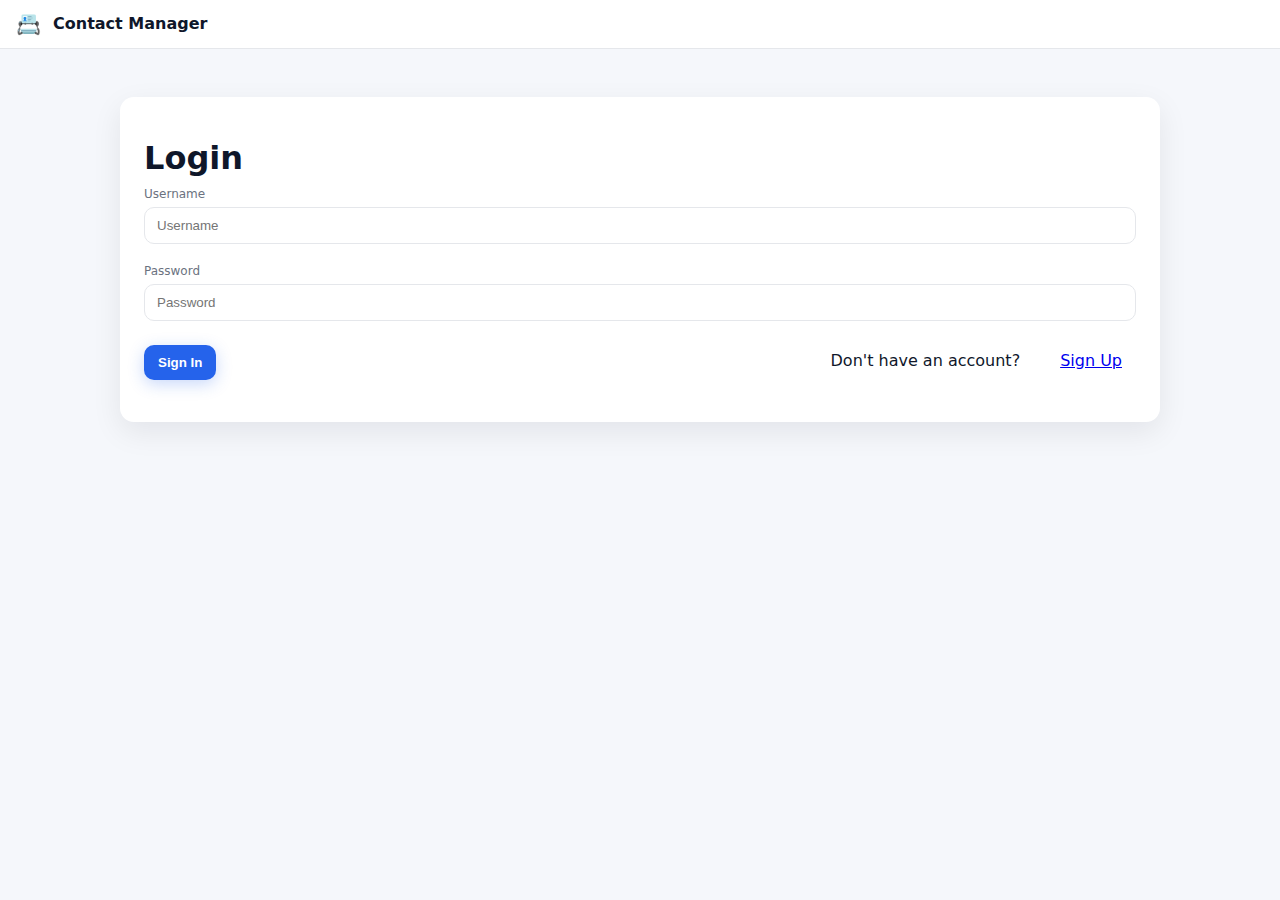
<file: index.html>
<!DOCTYPE html>

<html lang="en">

<head>
    <!-- Metadata and external styles -->
    <meta charset="utf-8" />
    <meta name="description" content="Login page for the contacts manager.">
    <title>Log In - Contact Manager</title>
    <meta name="viewport" content="width=device-width, initial-scale=1" />
    <link rel="stylesheet" href="css/login.css" />
    <script type="text/javascript" src="js/login.js"></script>
    <script type="text/javascript" src="js/global.js"></script>
    <script type="text/javascript" src="js/md5.js"></script>
    <link rel="icon" type="image/svg+xml" href="/favicon.svg" />

    <script type="text/javascript">
        document.addEventListener('DOMContentLoaded', function () {
            check_cookie();
        })
    </script>
</head>

<body>
    <header class="bar">
        <div class="brand">
            <!-- Logo and title -->
            <div class="logo"><span onclick="window.location.href='index.html'" style="cursor: pointer;">📇</span></div>
            <div class="titles">
                <strong><span onclick="window.location.href='index.html'" style="cursor: pointer;">Contact Manager</span></strong>
            </div>
        </div>
    </header>

    <main class="card">
        <!-- Tools row for search functionality -->
        <div class="section">
            <h2 class="section-title">Login</h2>
            <div class="input-group grow">
                <span class="input-label">Username</span>
                <input id="login-user" placeholder="Username">
            </div>
            <div class="input-group grow">
                <span class="input-label">Password</span>
                <input id="login-pass" type="password" placeholder="Password">
            </div>
            <div>
                <div class="error-group">
                    <span class="error-label" id="login-error"></span>
                </div>
            </div>
            <div class="row stack-mobile">
                <div class="button-group-right">
                    <button id="signin-btn" onclick="login_precheck()" class="btn">Sign In</button>
                </div>
                <div class="row stack-mobile">
                    <div class="link-label">Don't have an account?</div>
                    <a class="link" href="signup.html">Sign Up</a>
                </div>
            </div>
        </div>
        <script>
            function login_precheck() {
                let emailIn = document.getElementById("login-user").value;
                let passIn = document.getElementById("login-pass").value;

                let errorLabel = document.getElementById("login-error");

                if (emailIn == "" || passIn == "") {
                    errorLabel.innerHTML = ("Please fill in all fields.");
                    return;
                }

                if (emailIn.length > 50) {
                    errorLabel.innerHTML = ("Username is too long.");
                    return;
                }
                if (passIn.length > 50) {
                    errorLabel.innerHTML = ("Password is too long.");
                    return;
                }
                errorLabel.innerHTML = ("");
                process_login();
            }
        </script>
</body>

</html>
</file>
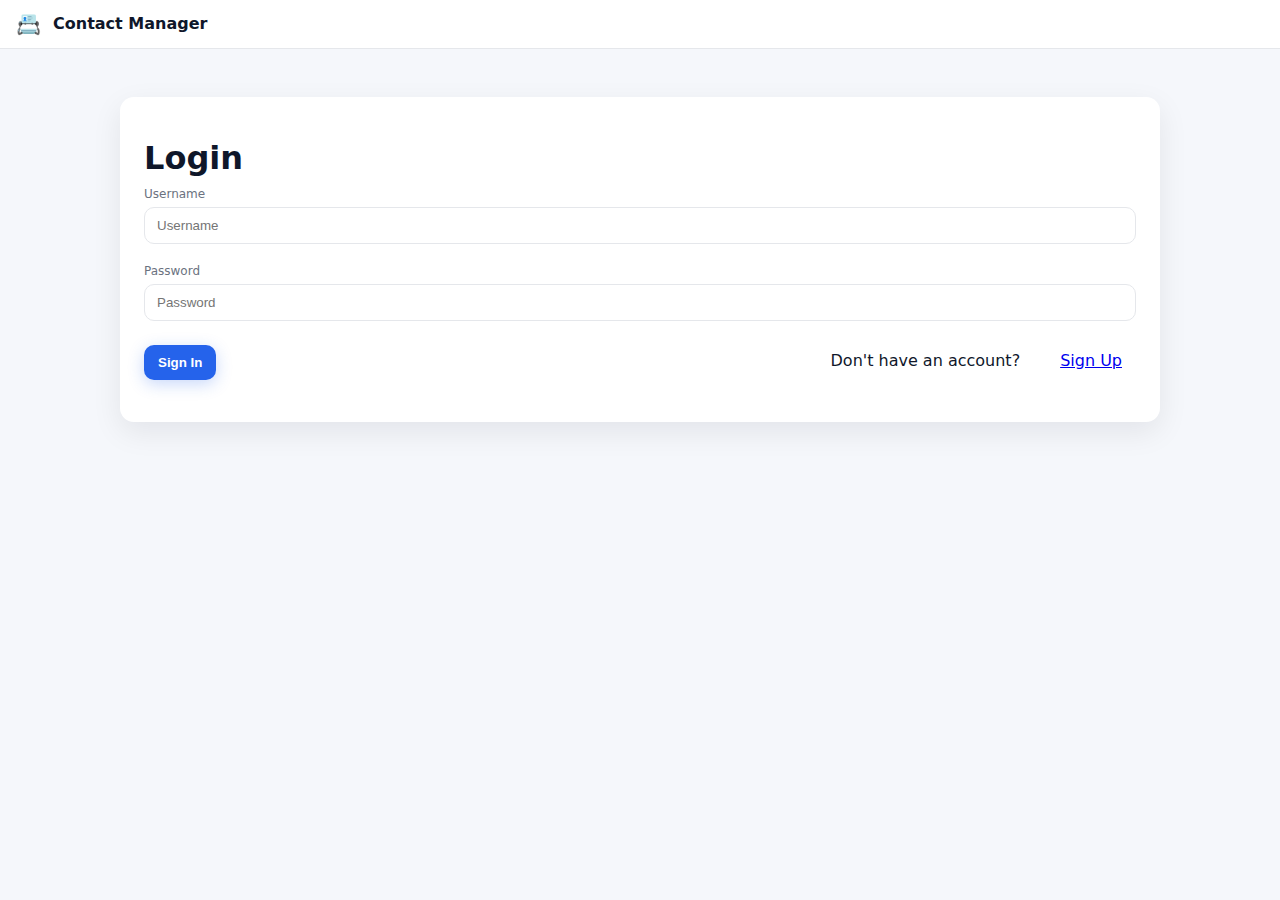
<file: login.html>
<!DOCTYPE html>

<html lang="en">

<head>
    <!-- Metadata and external styles -->
    <meta charset="utf-8" />
    <title>Log In - Contact Manager</title>
    <meta name="viewport" content="width=device-width, initial-scale=1" />
    <link rel="stylesheet" href="css/login.css" />
    <script type="text/javascript" src="js/login.js"></script>
    <script type="text/javascript" src="js/global.js"></script>
    <script type="text/javascript" src="js/md5.js"></script>
</head>

<body>
    <header class="bar">
        <div class="brand">
            <!-- Logo and title -->
            <div class="logo">📇</div>
            <div class="titles">
                <strong>Contact Manager</strong>
            </div>
        </div>
    </header>

    <main class="card">
        <!-- Tools row for search functionality -->
        <div class="section">
            <h2 class="section-title">Login</h2>
            <div class="input-group grow">
                <span class="input-label">Username</span>
                <input id="login-user" placeholder="Username">
            </div>
            <div class="input-group grow">
                <span class="input-label">Password</span>
                <input id="login-pass" type="password" placeholder="Password">
            </div>
            <div>
                <div class="error-group">
                    <span class="error-label" id="login-error"></span>
                </div>
            </div>
            <div class="row stack-mobile">
                <div class="button-group-right">
                    <button id="signin-btn" onclick="login_precheck()" class="btn">Sign In</button>
                </div>
                <div class="row stack-mobile">
                    <div class="link-label">Don't have an account?</div>
                    <a class="link" href="index.html">Sign Up</a>
                </div>
            </div>
        </div>
        <script>
            function login_precheck() {
                let emailIn = document.getElementById("login-user").value;
                let passIn = document.getElementById("login-pass").value;

                let errorLabel = document.getElementById("login-error");

                if (emailIn == "" || passIn == "") {
                    errorLabel.innerHTML = ("Please fill in all fields.");
                    return;
                }

                if (emailIn.length > 50) {
                    errorLabel.innerHTML = ("Email is too long.");
                    return;
                }
                if (passIn.length > 50) {
                    errorLabel.innerHTML = ("Password is too long.");
                    return;
                }
                errorLabel.innerHTML = ("");
                process_login();
            }
        </script>
</body>

</html>
</file>
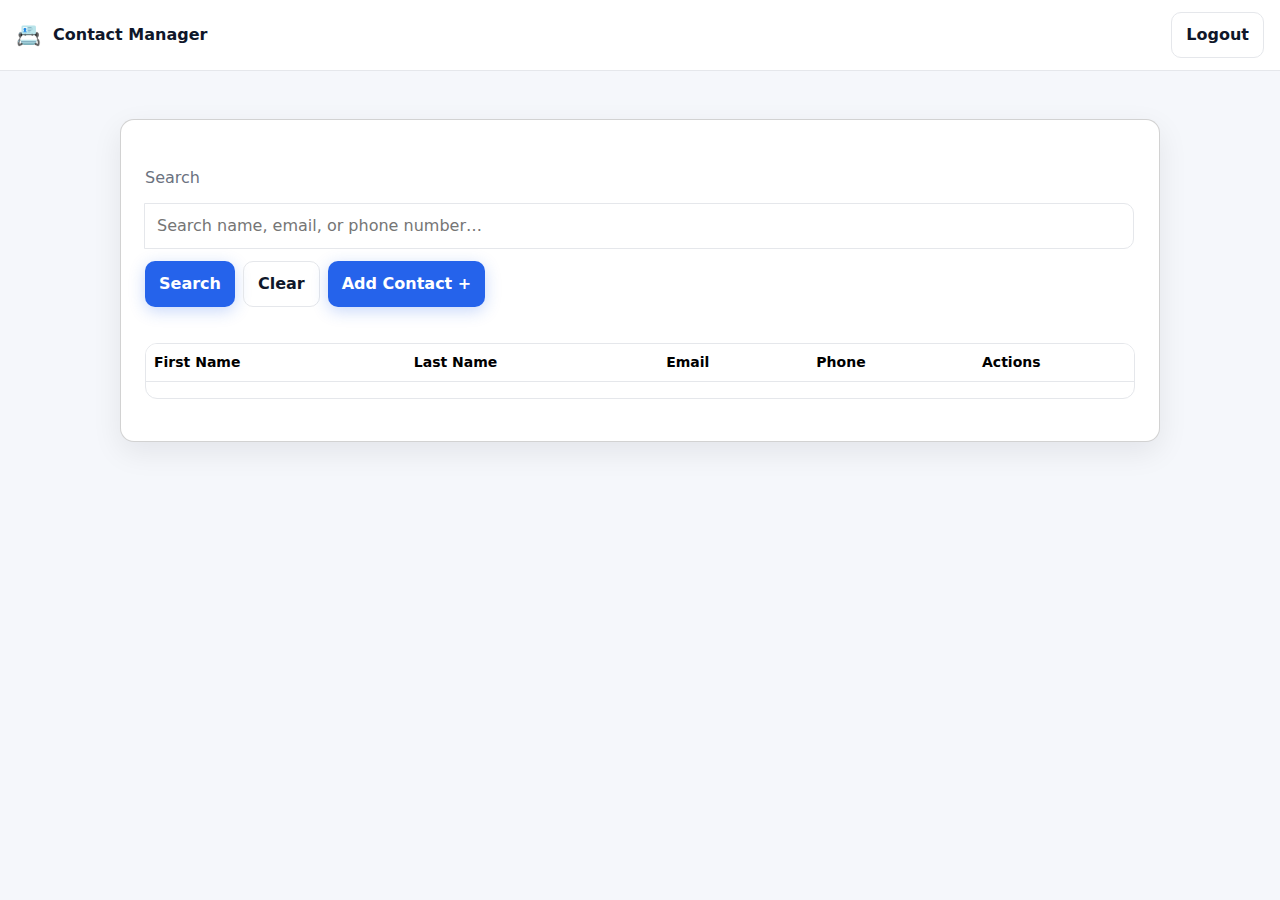
<file: main-page.html>
<!doctype html>
<html lang="en">

<head>
  <!-- Metadata and external styles -->
  <meta charset="utf-8" />
  <meta name="description" content="Contacts page for the contacts manager.">
  <title>My Contacts - Contact Manager</title>
  <meta name="viewport" content="width=device-width, initial-scale=1" />
  <link href="https://cdn.jsdelivr.net/npm/bootstrap@5.3.3/dist/css/bootstrap.min.css" rel="stylesheet">
  <link rel="stylesheet" href="css/main_page.css" />
  <script type="text/javascript" src="js/mainpage.js"></script>
  <script type="text/javascript" src="js/global.js"></script>
  <link rel="icon" type="image/svg+xml" href="/favicon.svg" />

  <script type="text/javascript">
    document.addEventListener('DOMContentLoaded', function () {
      onMainpageLoad();
      showContacts()
    })
  </script>

</head>

<body>
  <!-- Top bar -->
  <header class="bar">
    <div class="brand">
        <!-- Logo and title -->
        <div class="logo"><span onclick="window.location.href='index.html'" style="cursor: pointer;">📇</span></div>
        <div class="titles">
            <strong><span onclick="window.location.href='index.html'" style="cursor: pointer;">Contact Manager</span></strong>
        </div>
    </div>
    <!-- Logout button -->
    <button id="logout-btn" class="btn btn-ghost" onclick="returnToLogin()">Logout</button>
  </header>
  <script>
    function returnToLogin() {
      Global.process_logout();
    }
  </script>

  <!-- Main content card -->
  <main class="card">
    <!-- Tools row for search functionality -->
    <div class="section">
      <!-- Welcome Text -->
      <div>
        <div class="welcome-group">
          <span class="welcome-label" id="welcomeLabel"></span>
        </div>
      </div>

      <div class="row stack-mobile">
        <!-- Search input -->
        <div class="input-group grow">
          <span class="input-label"><h2 class = "section-title">Search</h2></span>
          <input id="search" placeholder="Search name, email, or phone number…">
        </div>
        <!-- Search buttons -->
        <div class="button-group">
          <button id="search-btn" class="btn" onclick="searchContacts()">Search</button>
          <button id="clear-search-btn" class="btn btn-ghost" onclick="clearSearch()">Clear</button>    
          <button id="open-add-modal" class="btn" data-bs-toggle="modal" data-bs-target="#addContactModal">
            Add Contact +
          </button>    
        </div>
      </div>
    </div>

    <!-- Contacts table -->
    <div class="section">
      <div class="table-wrap table-responsive">
        <table id="table" class="table">
          <thead>
            <tr>
              <!-- Table headers -->
              <th>First Name</th>
              <th>Last Name</th>
              <th>Email</th>
              <th>Phone</th>
              <th style="width:160px">Actions</th>
            </tr>
          </thead>
          <tbody id="table-body">
            <!-- Table rows will be dynamically populated by mainpage.js -->
          </tbody>
        </table>
      </div>
    </div>
  </main>
  <!-- Add Contact Modal -->
  <div class="modal fade" id="addContactModal" tabindex="-1" aria-labelledby="addContactModalLabel" aria-hidden="true">
    <div class="modal-dialog">
      <div class="modal-content">
        <div class="modal-header">
          <h5 class="modal-title" id="addContactModalLabel">Add New Contact</h5>
          <button type="button" class="btn-close" data-bs-dismiss="modal" aria-label="Close"></button>
        </div>
        <div class="modal-body">
          <!-- Input fields for Name, Email, and Phone -->
          <div class="mb-3">
            <label for="firstname" class="form-label">First Name</label>
            <input id="firstname" class="form-control" placeholder="First Name">
          </div>
          <div class="mb-3">
            <label for="lastname" class="form-label">Last Name</label>
            <input id="lastname" class="form-control" placeholder="Last Name">
          </div>
          <div class="mb-3">
            <label for="email" class="form-label">Email</label>
            <input id="email" class="form-control" placeholder="jane@example.com">
          </div>
          <div class="mb-3">
            <label for="phone" class="form-label">Phone</label>
            <input id="phone" class="form-control" placeholder="(555) 000-0000">
          </div>
          <p id="msg" class="msg text-danger" aria-live="polite"></p>
        </div>
        <div class="modal-footer">
          <button type="button" class="btn btn-ghost" data-bs-dismiss="modal">Cancel</button>
          <button type="button" class="btn btn-primary" onclick="addContact()" data-bs-dismiss="modal">Add</button>
        </div>
      </div>
    </div>
  </div>
  <script src="https://cdn.jsdelivr.net/npm/bootstrap@5.3.3/dist/js/bootstrap.bundle.min.js"></script>
  <script>
    // Reset modal fields when it closes
    document.addEventListener("DOMContentLoaded", function () {
        let addContactModal = document.getElementById("addContactModal");
        addContactModal.addEventListener("hidden.bs.modal", function () {
        document.getElementById("firstname").value = "";
        document.getElementById("lastname").value = "";
        document.getElementById("email").value = "";
        document.getElementById("phone").value = "";
        document.getElementById("msg").innerText = "";
        });
    });
  </script>
</body>
</html>
</file>
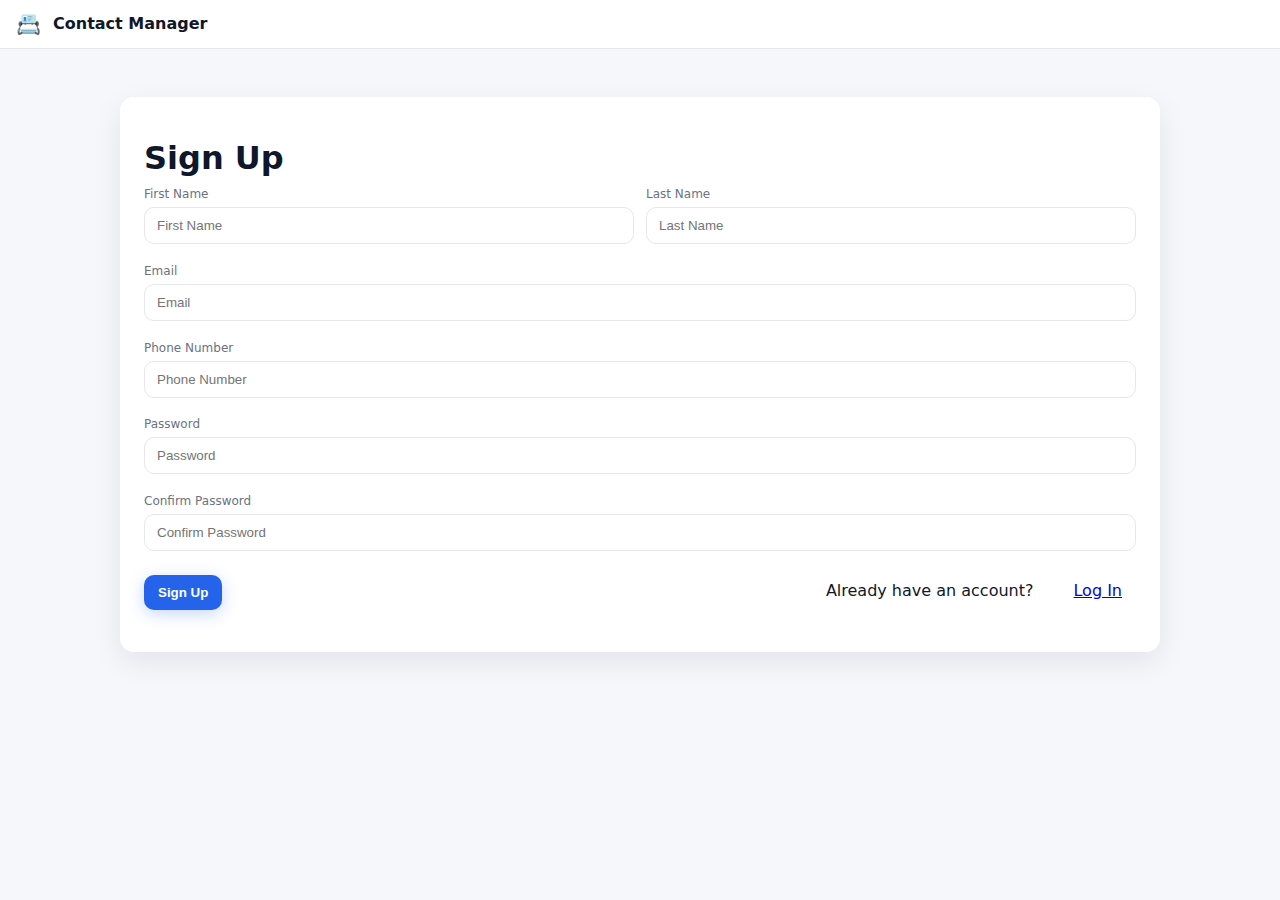
<file: sign-up.html>
<!DOCTYPE html>

<html lang="en">

<head>
    <!-- Metadata and external styles -->
    <meta charset="utf-8" />
    <title>Sign Up - Contact Manager</title>
    <meta name="viewport" content="width=device-width, initial-scale=1" />
    <link rel="stylesheet" href="css/login.css" />
</head>

<body>
    <header class="bar">
        <div class="brand">
            <!-- Logo and title -->
            <div class="logo">📇</div>
            <div class="titles">
                <strong>Contact Manager</strong>
            </div>
        </div>
    </header>

    <main class="card">
        <!-- Tools row for search functionality -->
        <div class="section">
            <h2 class="section-title">Sign Up</h2>
            <div class="row stack-mobile">
                <div class="input-group grow">
                    <span class="input-label">First Name</span>
                    <input id="signup-fn" placeholder="First Name">
                </div>
                <div class="input-group grow">
                    <span class="input-label">Last Name</span>
                    <input id="signup-ln" placeholder="Last Name">
                </div>
            </div>
            <div class="input-group grow">
                <span class="input-label">Email</span>
                <input id="signup-email" placeholder="Email">
            </div>
            <div class="input-group grow">
                <span class="input-label">Phone Number</span>
                <input id="signup-phonenum" placeholder="Phone Number">
            </div>
            <script>
                const phoneInput = document.getElementById("signup-phonenum");

                function phoneInputFunc() {
                    let digits = phoneInput.value.replace(/\D/g, "");
                    if (digits.length > 10) digits = digits.slice(0, 10);

                    let formatted = digits;
                    if (digits.length > 6) {
                        formatted = `${digits.slice(0, 3)}-${digits.slice(3, 6)}-${digits.slice(6)}`;
                    } else if (digits.length > 3) {
                        formatted = `${digits.slice(0, 3)}-${digits.slice(3)}`;
                    }

                    phoneInput.value = formatted;

                }
                phoneInput.addEventListener("input", phoneInputFunc);
            </script>

            <div class="input-group grow">
                <span class="input-label">Password</span>
                <input id="signup-pass" type="password" placeholder="Password">
            </div>
            <div class="input-group grow">
                <span class="input-label">Confirm Password</span>
                <input id="signup-passcon" type="password" placeholder="Confirm Password">
            </div>
            <div class="row stack-mobile">
                <div class="button-group-right">
                    <button id="signup-btn" class="btn">Sign Up</button>
                </div>
                <div class="row stack-mobile">
                    <div class="link-label">Already have an account?</div>
                    <a class="link" href="login.html">Log In</a>
                </div>
            </div>
        </div>
        </div>
</body>

</html>
</file>
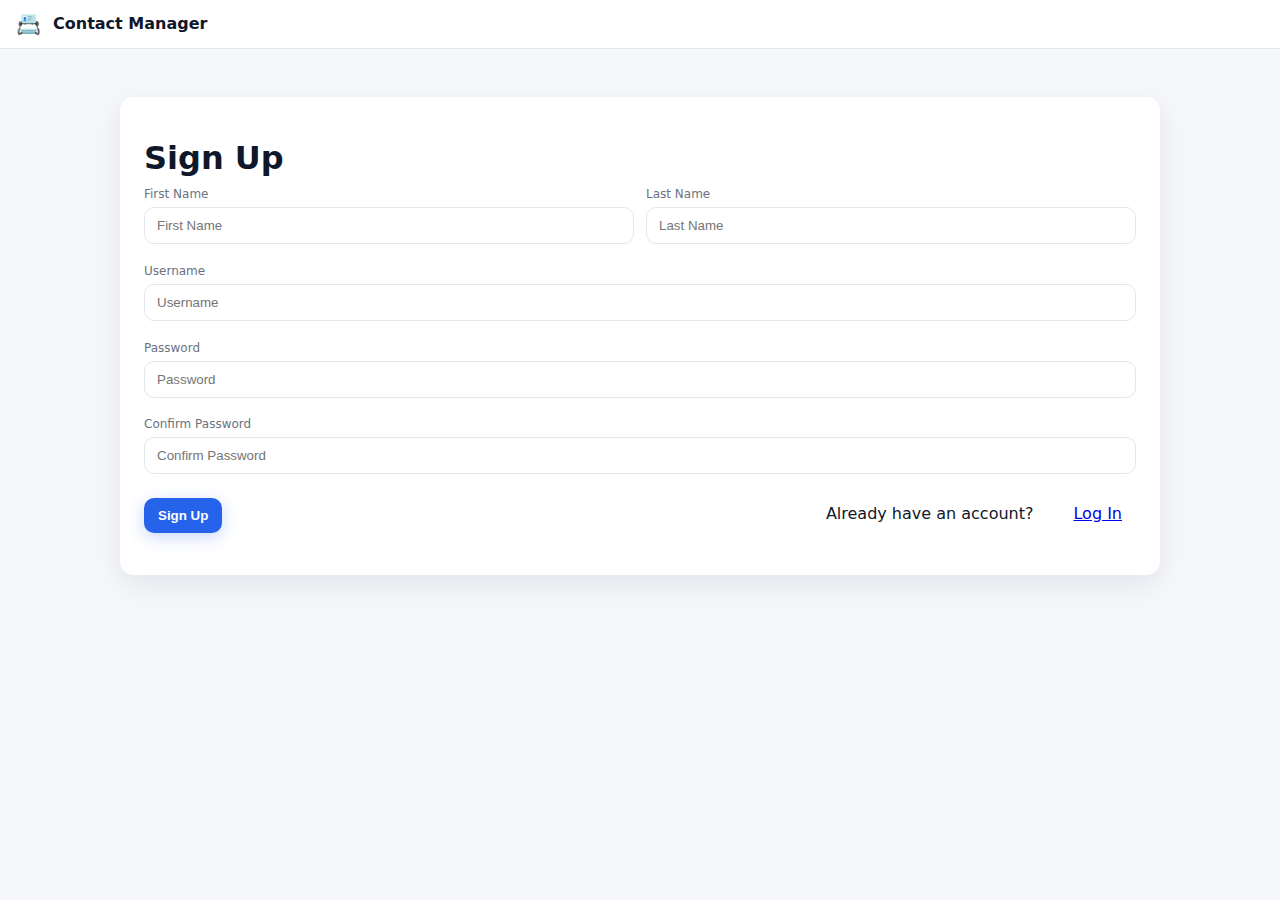
<file: signup.html>
<!DOCTYPE html>

<html lang="en">

<head>
    <!-- Metadata and external styles -->
    <meta charset="utf-8" />
    <meta name="description" content="Sign up page for the contacts manager.">
    <title>Sign Up - Contact Manager</title>
    <meta name="viewport" content="width=device-width, initial-scale=1" />
    <link rel="stylesheet" href="css/login.css" />
    <script type="text/javascript" src="js/signup.js"></script>
    <script type="text/javascript" src="js/global.js"></script>
    <script type="text/javascript" src="js/md5.js"></script>
    <link rel="icon" type="image/svg+xml" href="/favicon.svg" />

</head>

<body>
    <header class="bar">
        <div class="brand">
            <!-- Logo and title -->
            <div class="logo"><span onclick="window.location.href='index.html'" style="cursor: pointer;">📇</span></div>
            <div class="titles">
                <strong><span onclick="window.location.href='index.html'" style="cursor: pointer;">Contact Manager</span></strong>
            </div>
        </div>
    </header>

    <main class="card">
        <!-- Tools row for search functionality -->
        <div class="section">
            <h2 class="section-title">Sign Up</h2>
            <div class="row stack-mobile">
                <div class="input-group grow">
                    <span class="input-label">First Name</span>
                    <input id="signup-fn" placeholder="First Name">
                </div>
                <div class="input-group grow">
                    <span class="input-label">Last Name</span>
                    <input id="signup-ln" placeholder="Last Name">
                </div>
            </div>
            <div class="input-group grow">
                <span class="input-label">Username</span>
                <input id="signup-user" placeholder="Username">
            </div>
            <div class="input-group grow">
                <span class="input-label">Password</span>
                <input id="signup-pass" type="password" placeholder="Password">
            </div>
            <div class="input-group grow">
                <span class="input-label">Confirm Password</span>
                <input id="signup-passcon" type="password" placeholder="Confirm Password">
            </div>
            <div>
                <div class="error-group">
                    <span class="error-label" id="signup-error"></span>
                </div>
            </div>
            <div class="row stack-mobile">
                <div class="button-group-right">
                    <button id="signup-btn" onclick="signup_precheck()" class="btn">Sign Up</button>
                </div>
                <div class="row stack-mobile">
                    <div class="link-label">Already have an account?</div>
                    <a class="link" href="index.html">Log In</a>
                </div>
            </div>
        </div>
        <script>
            function signup_precheck() {
                let firstNameIn = document.getElementById("signup-fn").value;
                let lastNameIn = document.getElementById("signup-ln").value;
                let userIn = document.getElementById("signup-user").value;
                let passIn = document.getElementById("signup-pass").value;
                let passConIn = document.getElementById("signup-passcon").value;

                let errorLabel = document.getElementById("signup-error");

                if (firstNameIn == "" || lastNameIn == "" || userIn == "" || passIn == "" || passConIn == "") {
                    errorLabel.innerHTML = ("Please fill in all fields.");
                    return;
                }

                if (passIn != passConIn) {
                    errorLabel.innerHTML = ("Passwords Don't Match.");
                    return;
                }

                if (firstNameIn.length > 50) {
                    errorLabel.innerHTML = ("First name is too long.");
                    return;
                }
                if (lastNameIn.length > 50) {
                    errorLabel.innerHTML = ("Last name is too long.");
                    return;
                }
                if (userIn.length > 50) {
                    errorLabel.innerHTML = ("Username is too long.");
                    return;
                }
                if (passIn.length > 50) {
                    errorLabel.innerHTML = ("Password is too long.");
                    return;
                }
                errorLabel.innerHTML = ("");
                process_signup();
            }
        </script>
</body>

</html>

<!-- Phone Input Code -->
<!-- <div class="input-group grow">
                <span class="input-label">Phone Number</span>
                <input id="signup-phonenum" placeholder="Phone Number">
            </div>
            <script>
                const phoneInput = document.getElementById("signup-phonenum");

                function phoneInputFunc() {
                    let digits = phoneInput.value.replace(/\D/g, "");
                    if (digits.length > 10) digits = digits.slice(0, 10);

                    let formatted = digits;
                    if (digits.length > 6) {
                        formatted = `${digits.slice(0, 3)}-${digits.slice(3, 6)}-${digits.slice(6)}`;
                    } else if (digits.length > 3) {
                        formatted = `${digits.slice(0, 3)}-${digits.slice(3)}`;
                    }

                    phoneInput.value = formatted;

                }
                phoneInput.addEventListener("input", phoneInputFunc);
            </script> -->
</file>
<file: css/login.css>
:root {
    --bg: #f5f7fb;
    --card: #ffffff;
    --text: #0f172a;
    --muted: #6b7280;
    --line: #e5e7eb;
    --primary: #2563eb;
    --primary-ink: #ffffff;
    --ghost: #eef2ff;
    --shadow: 0 10px 30px rgba(2, 6, 23, 0.08);
    --radius: 14px;
}

* {
    box-sizing: border-box;
}

html,
body {
    margin: 0;
    padding: 0;
}

body {
    font-family: ui-sans-serif, system-ui, Segoe UI, Roboto, Arial;
    color: var(--text);
    background: var(--bg);
}

/* Top bar */
.bar {
    position: sticky;
    top: 0;
    z-index: 10;
    display: flex;
    align-items: center;
    justify-content: space-between;
    padding: 12px 16px;
    background: var(--card);
    border-bottom: 1px solid var(--line);
}

.brand {
    display: flex;
    align-items: center;
    gap: 12px;
}

.logo {
    font-size: 20px;
}

.titles {
    display: flex;
    flex-direction: column;
    line-height: 1.1;
}

.subtitle {
    color: var(--muted);
    font-size: 12px;
}

/* Buttons */
.btn {
    appearance: none;
    border: 0;
    border-radius: 10px;
    background: var(--primary);
    color: var(--primary-ink);
    padding: 10px 14px;
    font-weight: 600;
    cursor: pointer;
    box-shadow: 0 4px 16px rgba(37, 99, 235, 0.25);
    transition: transform .04s ease, opacity .2s;
}

.btn:active {
    transform: translateY(1px);
}

.btn-ghost {
    background: transparent;
    color: var(--text);
    box-shadow: none;
    border: 1px solid var(--line);
}

.btn-primary {
    background: var(--primary);
    color: #fff;
}

.button-group-right {
    display: flex;
    gap: 8px;
    margin-right: auto;
}

/* Layout */
.card {
    max-width: 1040px;
    margin: 48px auto;
    padding: 24px;
    background: var(--card);
    border-radius: var(--radius);
    box-shadow: var(--shadow);
}

.section {
    margin: 18px 0;
}

.section-title {
    margin: 0 0 10px;
    font-size: 32px;
}

/* Inputs */
.row {
    display: flex;
    gap: 12px;
    align-items: flex-end;
}

.stack-mobile {
    flex-wrap: wrap;
}

.grow {
    flex: 1;
}

.input-group {
    display: flex;
    flex-direction: column;
    gap: 6px;
    min-width: 180px;
    padding-bottom: 2%;
}

.input-label {
    font-size: 12px;
    color: var(--muted);
}

input {
    width: 100%;
    padding: 10px 12px;
    border: 1px solid var(--line);
    border-radius: 10px;
    background: #fff;
    outline: none;
}

input:focus {
    border-color: #c7d2fe;
    box-shadow: 0 0 0 3px #eef2ff;
}

.link {
    display: flex;
    padding: 10px 14px;
}

.link-label {
    display: flex;
    padding: 10px 14px;
}
</file>
<file: css/main_page.css>
:root {
  --bg: #f5f7fb;
  --card: #ffffff;
  --text: #0f172a;
  --muted: #6b7280;
  --line: #e5e7eb;
  --primary: #2563eb;
  --primary-ink: #ffffff;
  --ghost: #eef2ff;
  --shadow: 0 10px 30px rgba(2, 6, 23, 0.08);
  --radius: 14px;
}

* {
  box-sizing: border-box;
}

html,
body {
  margin: 0;
  padding: 0;
}

body {
  font-family: ui-sans-serif, system-ui, Segoe UI, Roboto, Arial;
  color: var(--text);
  background: var(--bg);
}

/* Top bar */
.bar {
  position: sticky;
  top: 0;
  z-index: 10;
  display: flex;
  align-items: center;
  justify-content: space-between;
  padding: 12px 16px;
  background: var(--card);
  border-bottom: 1px solid var(--line);
}

.brand {
  display: flex;
  align-items: center;
  gap: 12px;
}

.logo {
  font-size: 20px;
}

.titles {
  display: flex;
  flex-direction: column;
  line-height: 1.1;
}

.subtitle {
  color: var(--muted);
  font-size: 12px;
}

/* Buttons */
.btn {
  appearance: none;
  border: 0;
  border-radius: 10px;
  background: var(--primary);
  color: var(--primary-ink);
  padding: 10px 14px;
  font-weight: 600;
  cursor: pointer;
  box-shadow: 0 4px 16px rgba(37, 99, 235, 0.25);
  transition: transform .04s ease, opacity .2s;
}

.btn:active {
  transform: translateY(1px);
}

.btn-ghost {
  background: transparent;
  color: var(--text);
  box-shadow: none;
  border: 1px solid var(--line);
}

.btn-primary {
  background: var(--primary);
  color: #fff;
}

.button-group {
  display: flex;
  gap: 8px;
}

/* Layout */
.card {
  max-width: 1040px;
  margin: 48px auto;
  padding: 24px;
  background: var(--card);
  border-radius: var(--radius);
  box-shadow: var(--shadow);
}

.section {
  margin: 18px 0;
}

.section-title {
  margin: 0 0 10px;
  font-size: 16px;
}

/* Inputs */
.row {
  display: flex;
  gap: 12px;
  align-items: flex-end;
}

.stack-mobile {
  flex-wrap: wrap;
}

.grow {
  flex: 1;
}

.input-group {
  display: flex;
  flex-direction: column;
  gap: 6px;
  min-width: 180px;
}

.input-label {
  font-size: 12px;
  color: var(--muted);
}

input {
  width: 100%;
  padding: 10px 12px;
  border: 1px solid var(--line);
  border-radius: 10px;
  background: #fff;
  outline: none;
}

input:focus {
  border-color: #c7d2fe;
  box-shadow: 0 0 0 3px #eef2ff;
}

/* Table */
.table-wrap {
  position: relative;
  background: #fff;
  border: 1px solid var(--line);
  border-radius: 12px;
  overflow: hidden;
}

.table {
  width: 100%;
  border-collapse: collapse;
}

th,
td {
  padding: 12px;
  border-bottom: 1px solid var(--line);
  vertical-align: middle;
}

th {
  background: #fafafa;
  text-align: left;
  font-weight: 700;
  font-size: 14px;
}

td input {
  border: 1px dashed #d1d5db;
  border-radius: 8px;
  padding: 8px 10px;
}

td .btn {
  padding: 8px 10px;
  font-size: 14px;
  box-shadow: none;
}

td .btn+.btn {
  margin-left: 6px;
}

/* Empty state */
.empty {
  display: flex;
  flex-direction: column;
  align-items: center;
  justify-content: center;
  gap: 8px;
  padding: 40px;
  color: var(--muted);
}

.empty-icon {
  font-size: 32px;
}

.empty-title {
  font-weight: 700;
  color: var(--text);
}

.hidden {
  display: none;
}

/* Messages */
.msg {
  margin: 8px 0 0;
  color: #b91c1c;
  min-height: 1.2em;
}

/* Footer */
.footer {
  color: var(--muted);
  text-align: center;
  padding: 24px;
}

/* Responsive */
@media (max-width:720px) {
  .section-title {
    font-size: 15px;
  }

  th:nth-child(4),
  td:nth-child(4) {
    width: 120px;
  }
}

.welcome-group {
  display: flex;
  margin-left: auto;
  margin-right: auto;
  padding-bottom: 6px;
  justify-content: center;
}

.welcome-label {
  font-size: 22px;
  color: #000000;
}

/* Modal styles */
.modal {
  position: fixed;
  top: 0; left: 0;
  z-index: 1050;
  display: none;
  width: 100%;
  height: 100%;
  overflow: hidden;
  outline: 0;
  background-color: rgba(0,0,0,0.5);
}

.modal.show {
  display: block;
}

.modal.fade .modal-dialog {
  transition: transform 0.3s ease-out;
  transform: translateY(-50px);
}
.modal.show .modal-dialog {
  transform: none;
}

.modal-dialog {
  position: relative;
  margin: 1.75rem auto;
  max-width: 500px;
  pointer-events: none;
}

.modal-content {
  position: relative;
  display: flex;
  flex-direction: column;
  width: 100%;
  pointer-events: auto;
  background-color: #fff;
  background-clip: padding-box;
  border: 1px solid rgba(0,0,0,.2);
  border-radius: 0.3rem;
  outline: 0;
}

.modal-header, .modal-body, .modal-footer {
  padding: 1rem;
}

.modal-header {
  display: flex;
  align-items: center;
  justify-content: space-between;
  border-bottom: 1px solid #dee2e6;
}

.modal-footer {
  display: flex;
  flex-wrap: wrap;
  justify-content: flex-end;
  border-top: 1px solid #dee2e6;
  gap: 0.5rem;
}

.btn-close {
  box-sizing: content-box;
  width: 1em;
  height: 1em;
  padding: 0.25em;
  background: transparent url("data:image/svg+xml,<svg xmlns='http://www.w3.org/2000/svg' fill='none' stroke='%23000' viewBox='0 0 24 24'><path stroke-linecap='round' stroke-linejoin='round' stroke-width='2' d='M6 18L18 6M6 6l12 12'/></svg>") center/1em auto no-repeat;
  border: 0;
  opacity: 0.5;
  cursor: pointer;
}
.btn-close:hover {
  opacity: 0.75;
}
</file>
